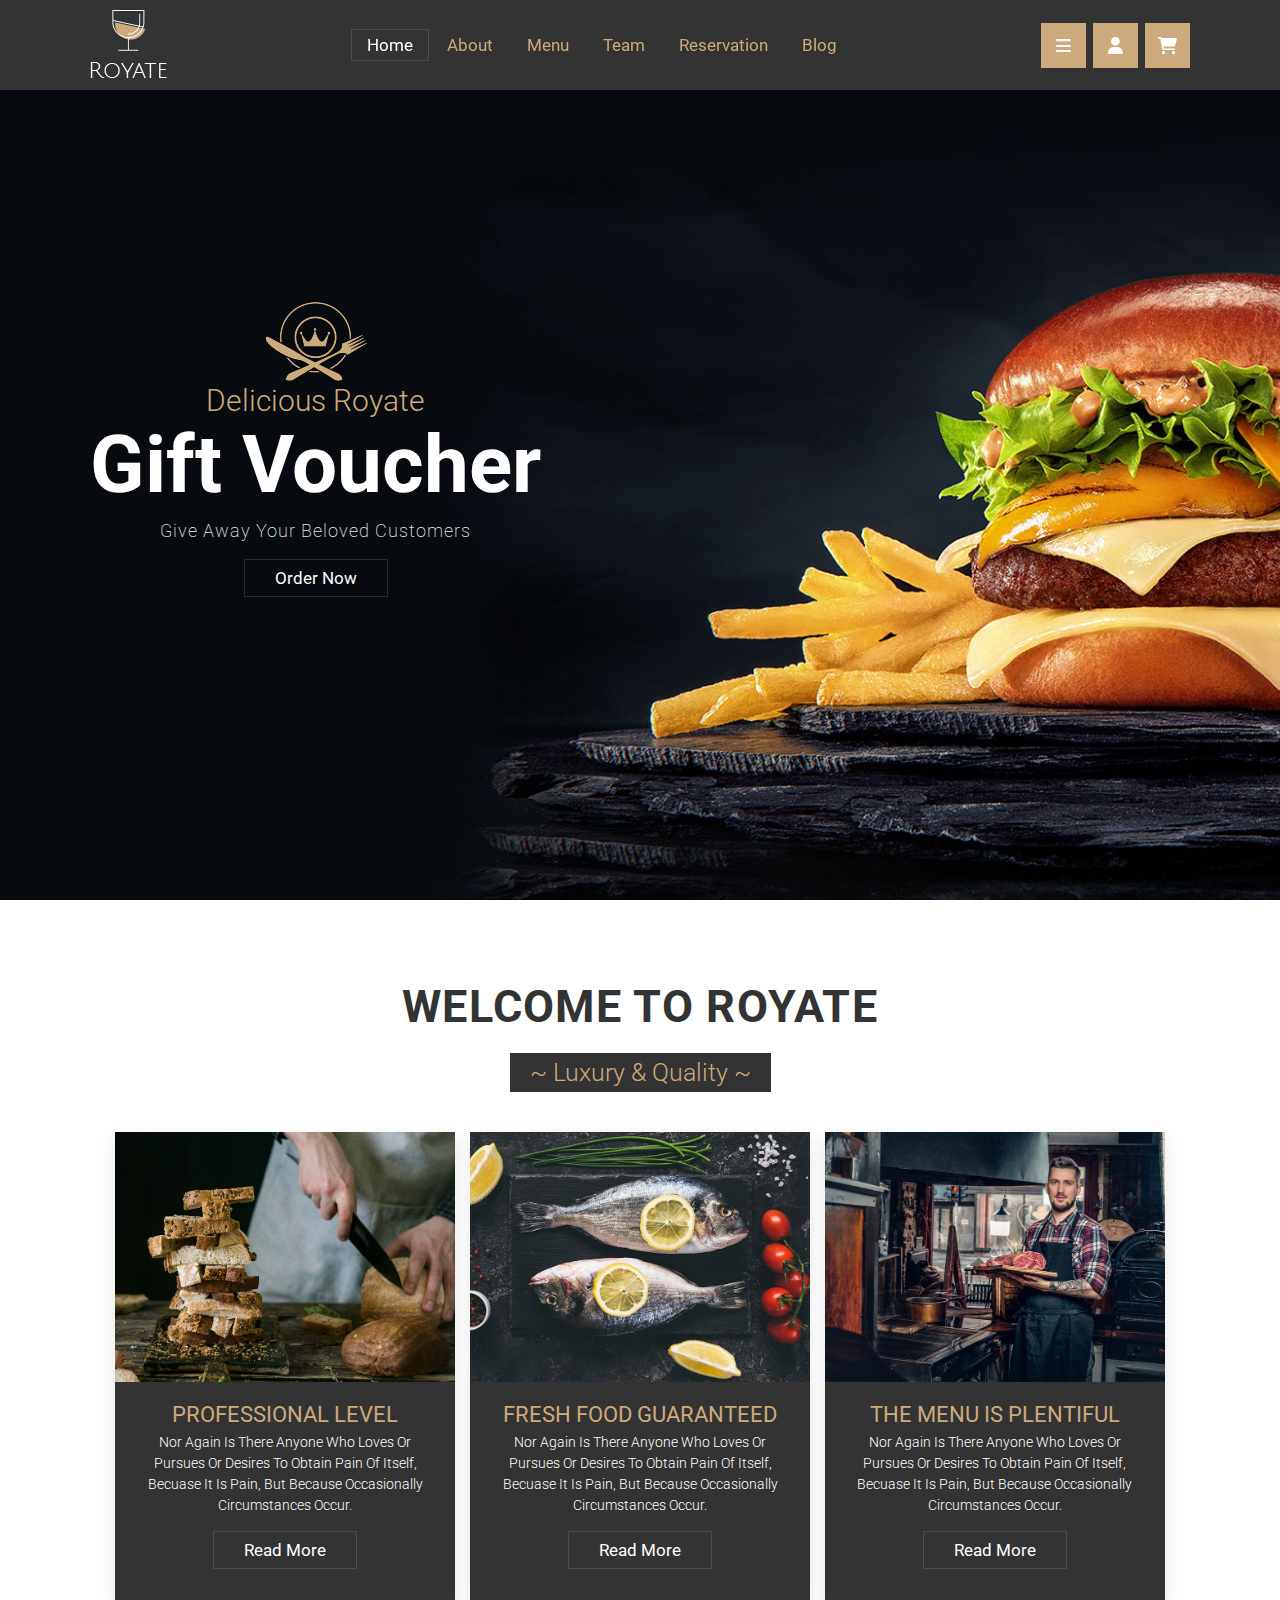
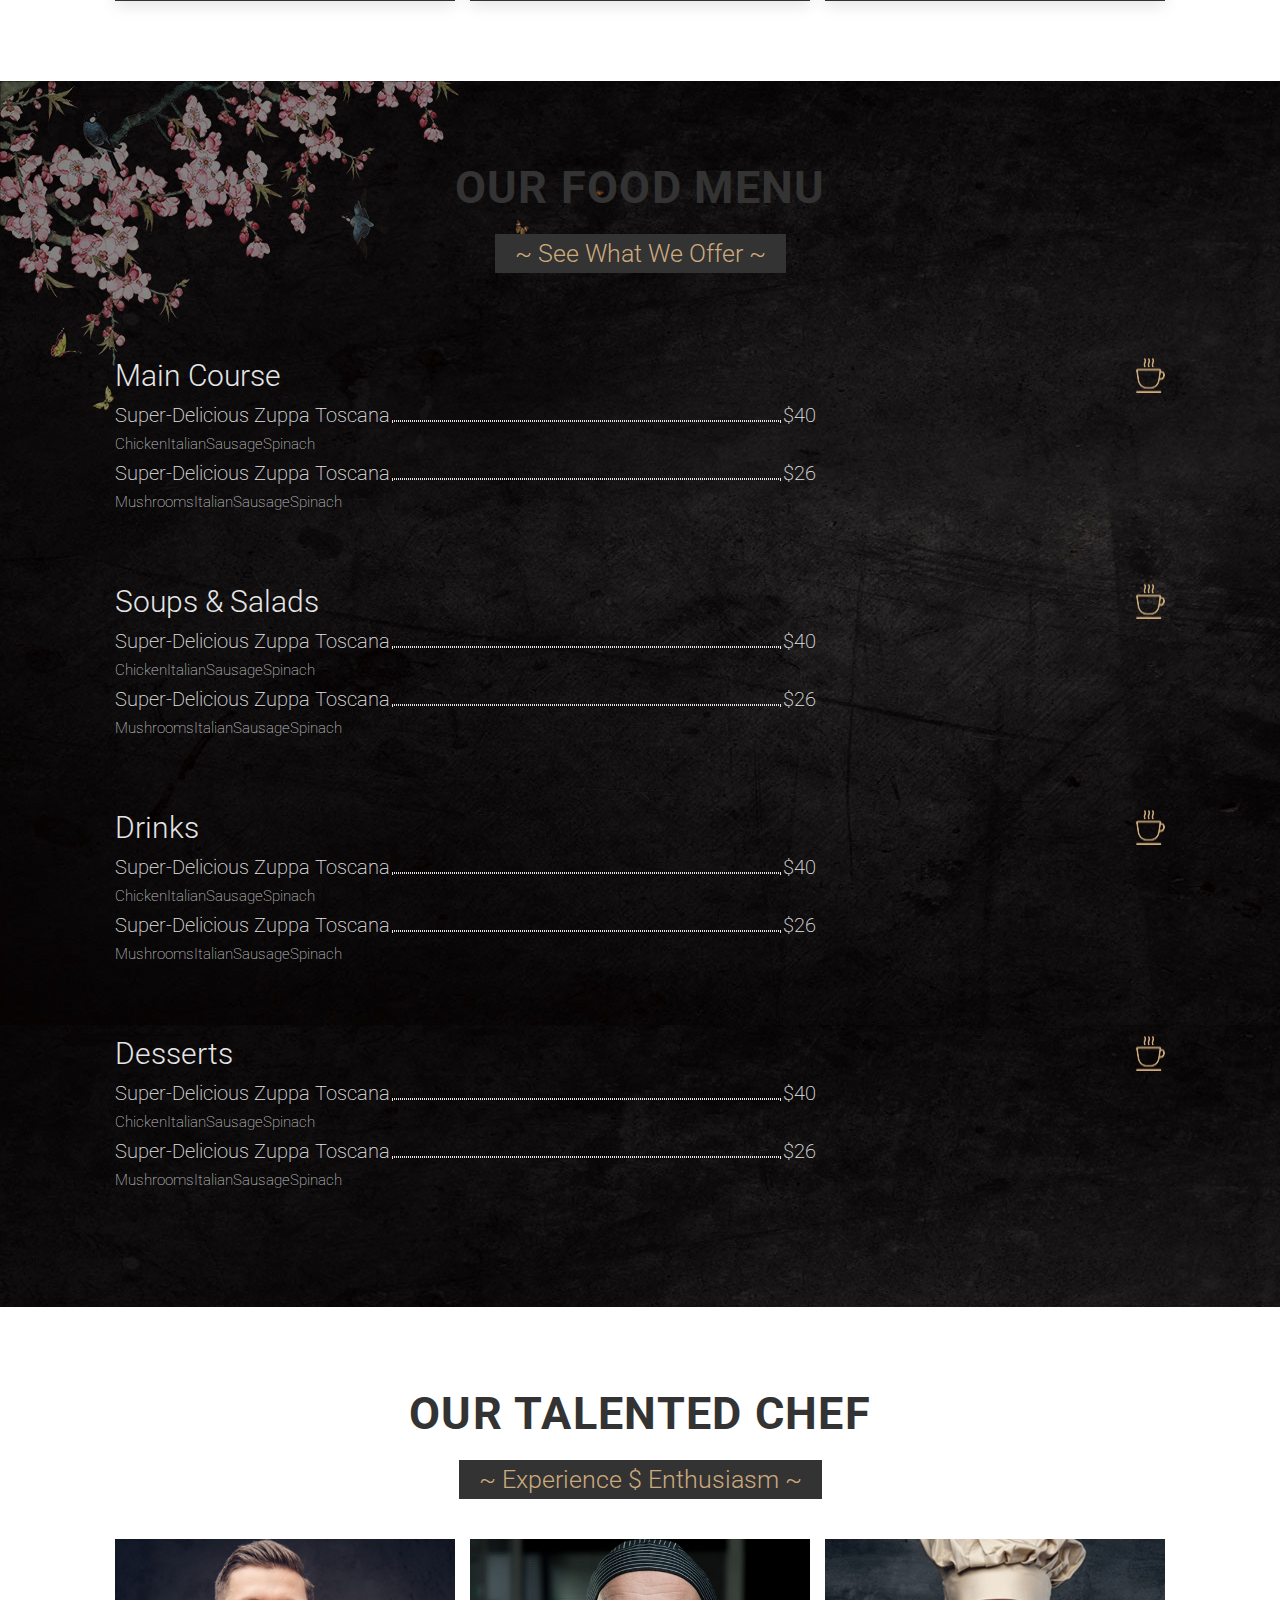
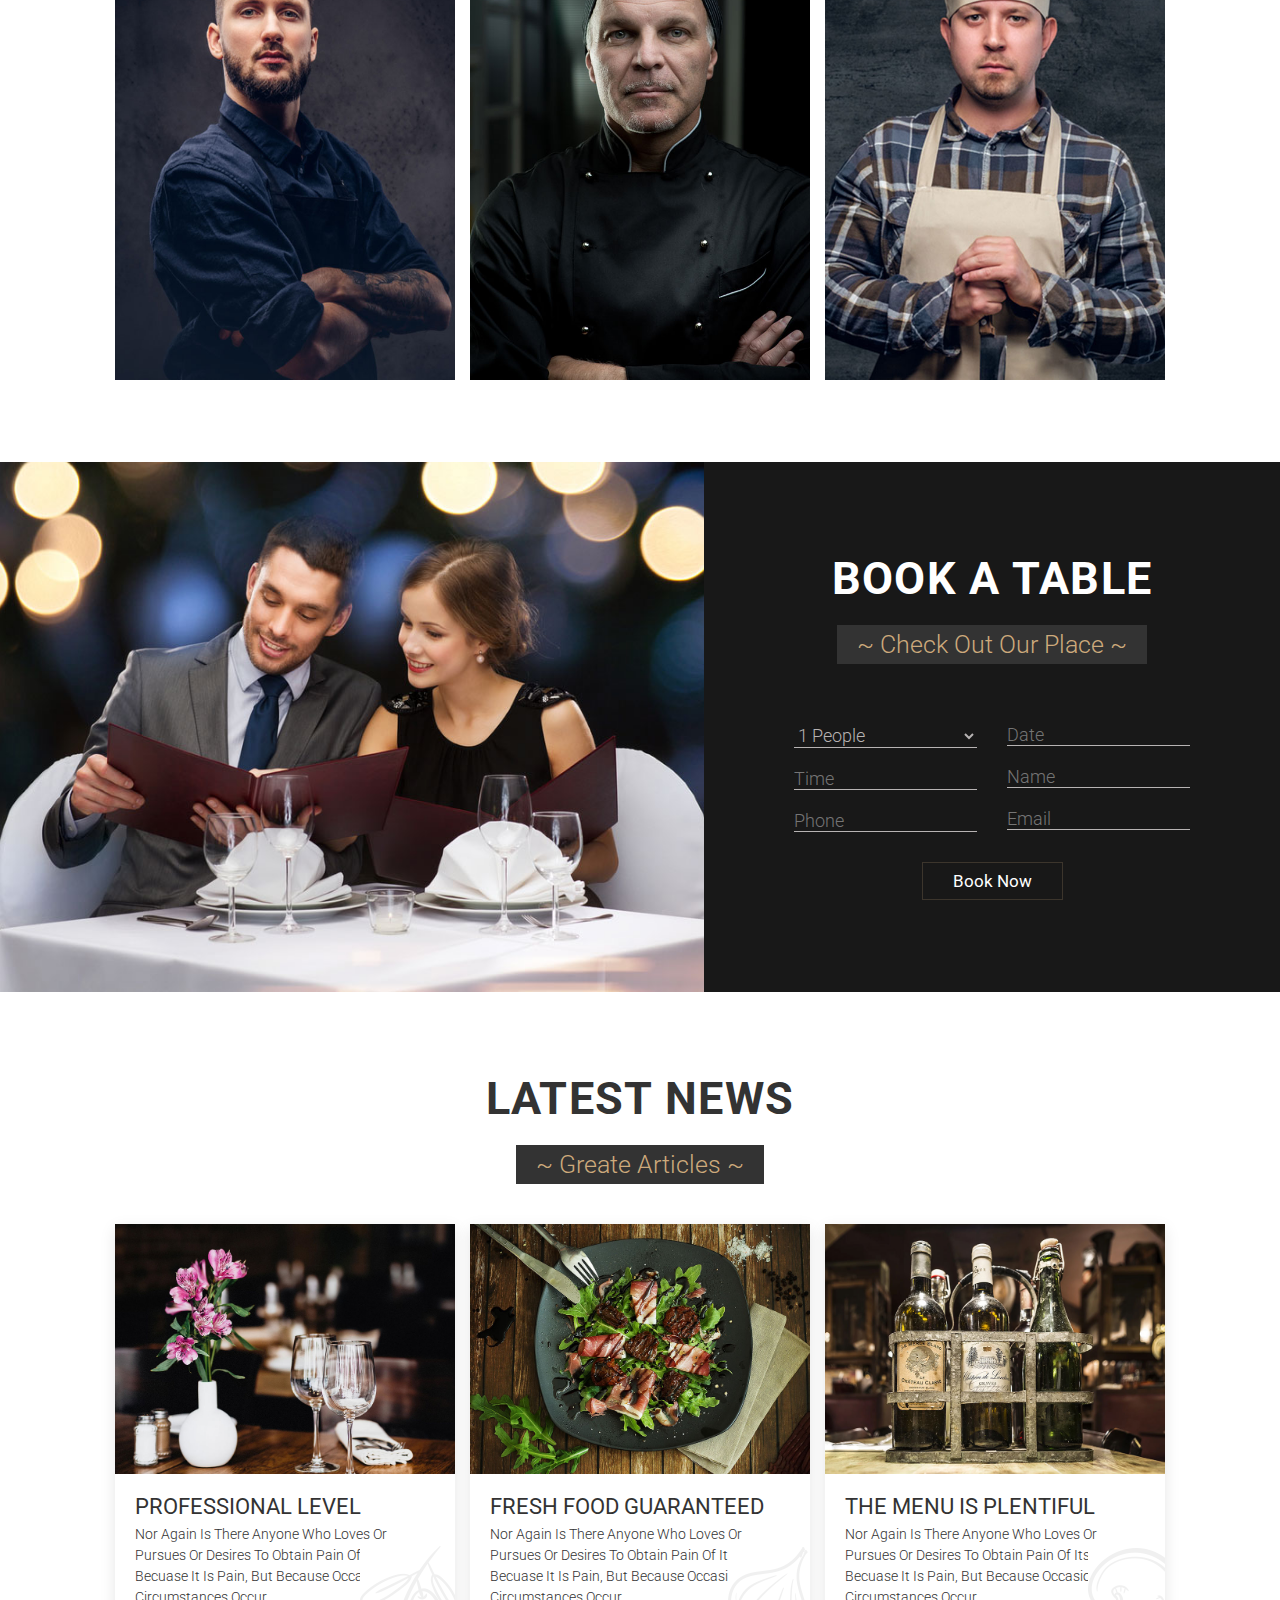
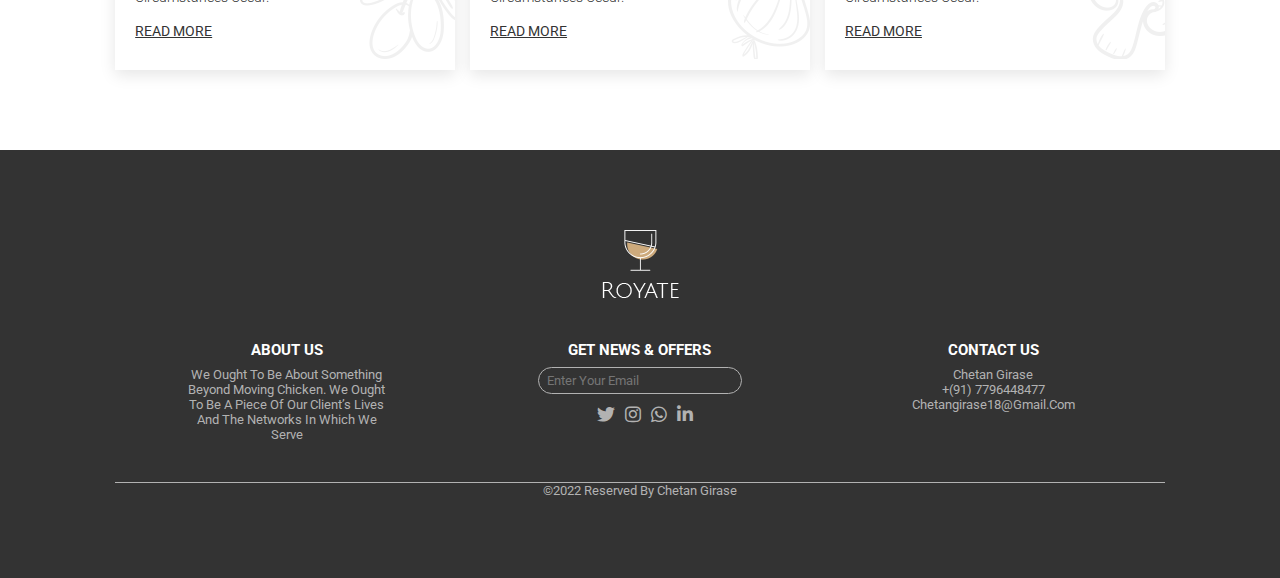
<file: index.html>
<!DOCTYPE html>
<html>
<head>
	<meta charset="utf-8">
	<meta name="viewport" content="width=device-width, initial-scale=1">
	<title>Restaurant</title>
	<link rel="stylesheet" type="text/css" href="https://cdnjs.cloudflare.com/ajax/libs/font-awesome/6.0.0/css/all.min.css">

	<!-- custom css file link -->
	<link rel="stylesheet" type="text/css" href="style.css">

	<!-- Link Swiper's CSS -->
    <link rel="stylesheet" href="https://unpkg.com/swiper/swiper-bundle.min.css"/>

	<!-- Favicon -->
	<link rel="shortcut icon" type="image/jpg" href="logo.png"/>


</head>
<body>
	<!-- header section start -->
	<header>
		<a href="#" class="logo"><img src="logo.png"></a>

		<nav class="navbar">
			<a href="#home" class="active">home</a>
			<a href="#about">about</a>
			<a href="#menu">menu</a>
			<a href="#team">team</a>
			<a href="#reservation">reservation</a>
			<a href="#blog">blog</a>
		</nav>

		<div class="icons">
			<i class="fas fa-bars" id="menu></i>
			<i class="fas fa-search"></i>
			<a href="Signup.html"><i class="fas fa-user" aria-hidden="true"></i></a>
			<i class="fas fa-shopping-cart"></i>
		</div>
	</header>
	<!-- header section end -->

	<!-- image section start -->
	<div class="home" id="home">
		<div class="swiper home-slider">
			<div class="swiper-wrapper wrapper">
				<div class="swiper-slide slide slide1">
					<div class="content">
						<img src="crown-symbol.png">

						<h3>delicious royate</h3>
						<h1>gift voucher</h1>
						<p>
							give away your beloved customers
						</p>
						<a href="#" class="btn">order now</a>
					</div>
				</div>
			<div class="swiper-pagination"></div>
		</div>
	</div>
	<!-- image section ends -->

	<!-- welcome section start -->
	<section class="welcome" id="about">
		<h1 class="heading">WELCOME TO ROYATE</h1>
		<center><h3 class="sub-heading"> ~ Luxury & Quality ~ </h3></center>

		<div class="box-container">
			<div class="box">
				<div class="image">
					<img src="post-thumb-1.jpg">
				</div>

				<div class="content">
					<h3>PROFESSIONAL LEVEL</h3>
					<p>nor again is there anyone who loves or pursues or desires to obtain pain of itself, becuase it is pain, but because occasionally circumstances occur.</p>

					<a href="#" class="btn">Read More</a>
				</div>
			</div>

			<div class="box">
				<div class="image">
					<img src="post-thumb-2.jpg">
				</div>

				<div class="content">
					<h3>FRESH FOOD GUARANTEED</h3>
					<p>nor again is there anyone who loves or pursues or desires to obtain pain of itself, becuase it is pain, but because occasionally circumstances occur.</p>

					<a href="#" class="btn">Read More</a>
				</div>
			</div>

			<div class="box">
				<div class="image">
					<img src="post-thumb-3.jpg">
				</div>

				<div class="content">
					<h3>THE MENU IS PLENTIFUL</h3>
					<p>nor again is there anyone who loves or pursues or desires to obtain pain of itself, becuase it is pain, but because occasionally circumstances occur.</p>

					<a href="#" class="btn">Read More</a>
				</div>
			</div>
		</div>
	</section>
	<!-- welcome section end -->

	<!-- our menu section start -->
	<section class="our-menu" id="menu">
		<h1 class="heading">our food menu</h1>
		<center><h3 class="sub-heading"> ~ see what we offer ~ </h3></center>

		<div class="menu-container">

			<div class="item">
				<div class="item-name">
					<h2>Main Course</h2>
					<img src="drinks.png">
				</div>

				<div class="item-body">
					<div class="item-menu">
						<h3>Super-Delicious Zuppa Toscana</h3>
						<span class="dots"></span>
						<h3>$40</h3>

						<ul>
							<li><a href="#">Chicken</a></li>
							<li><a href="#">Italian</a></li>
							<li><a href="#">Sausage</a></li>
							<li><a href="#">Spinach</a></li>
						</ul>
					</div>

					<div class="item-menu">
						<h3>Super-Delicious Zuppa Toscana</h3>
						<span class="dots"></span>
						<h3>$26</h3>

						<ul>
							<li><a href="#">Mushrooms</a></li>
							<li><a href="#">Italian</a></li>
							<li><a href="#">Sausage</a></li>
							<li><a href="#">Spinach</a></li>
						</ul>
					</div>

				</div>
			</div>

			<div class="item">
				<div class="item-name">
					<h2>Soups & salads</h2>
					<img src="drinks.png">
				</div>

				<div class="item-body">
					<div class="item-menu">
						<h3>Super-Delicious Zuppa Toscana</h3>
						<span class="dots"></span>
						<h3>$40</h3>

						<ul>
							<li><a href="#">Chicken</a></li>
							<li><a href="#">Italian</a></li>
							<li><a href="#">Sausage</a></li>
							<li><a href="#">Spinach</a></li>
						</ul>
					</div>

					<div class="item-menu">
						<h3>Super-Delicious Zuppa Toscana</h3>
						<span class="dots"></span>
						<h3>$26</h3>

						<ul>
							<li><a href="#">Mushrooms</a></li>
							<li><a href="#">Italian</a></li>
							<li><a href="#">Sausage</a></li>
							<li><a href="#">Spinach</a></li>
						</ul>
					</div>

				</div>
			</div>


			<div class="item">
				<div class="item-name">
					<h2>Drinks</h2>
					<img src="drinks.png">
				</div>

				<div class="item-body">
					<div class="item-menu">
						<h3>Super-Delicious Zuppa Toscana</h3>
						<span class="dots"></span>
						<h3>$40</h3>

						<ul>
							<li><a href="#">Chicken</a></li>
							<li><a href="#">Italian</a></li>
							<li><a href="#">Sausage</a></li>
							<li><a href="#">Spinach</a></li>
						</ul>
					</div>

					<div class="item-menu">
						<h3>Super-Delicious Zuppa Toscana</h3>
						<span class="dots"></span>
						<h3>$26</h3>

						<ul>
							<li><a href="#">Mushrooms</a></li>
							<li><a href="#">Italian</a></li>
							<li><a href="#">Sausage</a></li>
							<li><a href="#">Spinach</a></li>
						</ul>
					</div>

				</div>
			</div>


			<div class="item">
				<div class="item-name">
					<h2>Desserts</h2>
					<img src="drinks.png">
				</div>

				<div class="item-body">
					<div class="item-menu">
						<h3>Super-Delicious Zuppa Toscana</h3>
						<span class="dots"></span>
						<h3>$40</h3>

						<ul>
							<li><a href="#">Chicken</a></li>
							<li><a href="#">Italian</a></li>
							<li><a href="#">Sausage</a></li>
							<li><a href="#">Spinach</a></li>
						</ul>
					</div>

					<div class="item-menu">
						<h3>Super-Delicious Zuppa Toscana</h3>
						<span class="dots"></span>
						<h3>$26</h3>

						<ul>
							<li><a href="#">Mushrooms</a></li>
							<li><a href="#">Italian</a></li>
							<li><a href="#">Sausage</a></li>
							<li><a href="#">Spinach</a></li>
						</ul>
					</div>

				</div>
			</div>

		</div>
	</section>
	<!-- our menu section ends -->

	<!-- our team section start -->
	<section class="our-team" id="team">
		<h1 class="heading">our talented chef</h1>
		<center>
			<h3 class="sub-heading"> ~ Experience $ Enthusiasm ~ </h3>
		</center>

		<div class="our-chef">
			<div class="item">
				<div class="image">
					<img src="our-chef-1.jpg">
				</div>

				<div class="chef-info">
					<div>
						<h3>Jerry robertson</h3>
						<span>master chef</span>

						<ul>
							<li><a href="#"><i class="fa-brands fa-instagram"></i></a></li>
							<li><a href="#"><i class="fa-brands fa-twitter"></i></a></li>
							<li><a href="#"><i class="fa-brands fa-whatsapp"></i></a></li>
							<li><a href="#"><i class="fa-brands fa-linkedin-in"></i></a></li>
						</ul>
					</div>
				</div>
			</div>

			<div class="item">
				<div class="image">
					<img src="our-chef-2.jpg">
				</div>

				<div class="chef-info">
					<div>
						<h3>Corol rowson</h3>
						<span>master chef</span>

						<ul>
							<li><a href="#"><i class="fa-brands fa-instagram"></i></a></li>
							<li><a href="#"><i class="fa-brands fa-twitter"></i></a></li>
							<li><a href="#"><i class="fa-brands fa-whatsapp"></i></a></li>
							<li><a href="#"><i class="fa-brands fa-linkedin-in"></i></a></li>
						</ul>
					</div>
				</div>
			</div>

			<div class="item">
				<div class="image">
					<img src="our-chef-3.jpg">
				</div>

				<div class="chef-info">
					<div>
						<h3>taylor mccoy</h3>
						<span>master chef</span>

						<ul>
							<li><a href="#"><i class="fa-brands fa-instagram"></i></a></li>
							<li><a href="#"><i class="fa-brands fa-twitter"></i></a></li>
							<li><a href="#"><i class="fa-brands fa-whatsapp"></i></a></li>
							<li><a href="#"><i class="fa-brands fa-linkedin-in"></i></a></li>
						</ul>
					</div>
				</div>
			</div>


		</div>
	</section>
	<!-- our team section ends -->


	<!-- reservation section start -->
		<div class="reservation" id="reservation">
			<div class="image">
				
			</div>

			<div class="form">
				<h1 class="heading">book a table</h1>
				<center><h3 class="sub-heading">~ check out our place ~ </h3></center>

				<form>
					<div class="form-holder">
						<div>
							<select>
								<option>1 people</option>
								<option>2 people</option>
								<option>3 people</option>
								<option>4 people</option>
							</select>

							<input type="text" name="" placeholder="Time">
							<input type="text" name="" placeholder="Phone">
						</div>

						<div>
							<input type="text" name="" placeholder="Date">
							<input type="text" name="" placeholder="Name">
							<input type="email" name="" placeholder="email">
						</div>
					</div>
					<center><a href="#" class="btn">Book now</a></center>
				</form>
			</div>
		</div>
	<!-- reservation section ends -->

	<!-- news section start -->
	<section class="blog welcome" id="blog">
		<h1 class="heading">latest news</h1>
		<center><h3 class="sub-heading"> ~ Greate articles ~ </h3></center>

		<div class="box-container">
			<div class="box">
				<div class="image">
					<img src="post-thumb-4.jpg">
				</div>

				<div class="content">
					<h3>PROFESSIONAL LEVEL</h3>
					<p>nor again is there anyone who loves or pursues or desires to obtain pain of itself, becuase it is pain, but because occasionally circumstances occur.</p>
					<a href="#">READ MORE</a>
					<img src="post-body-bg-1.png">
				</div>
			</div>

			<div class="box">
				<div class="image">
					<img src="post-thumb-5.jpg">
				</div>

				<div class="content">
					<h3>FRESH FOOD GUARANTEED</h3>
					<p>nor again is there anyone who loves or pursues or desires to obtain pain of itself, becuase it is pain, but because occasionally circumstances occur.</p>
					<a href="#">READ MORE</a>
					<img src="post-body-bg-2.png">
				</div>
			</div>

			<div class="box">
				<div class="image">
					<img src="post-thumb-6.jpg">
				</div>

				<div class="content">
					<h3>THE MENU IS PLENTIFUL</h3>
					<p>nor again is there anyone who loves or pursues or desires to obtain pain of itself, becuase it is pain, but because occasionally circumstances occur.</p>
					<a href="#">READ MORE</a>
					<img src="post-body-bg-3.png">
				</div>
			</div>

		</div>
	</section>
	<!-- news section ends -->
	

	<!-- footer section start -->
	<section class="footer">
		<img src="logo.png" class="logo">

		<div class="container">
			<div>
				<h3>ABOUT US</h3>
				<p>We ought to be about something beyond moving chicken. We ought to be a piece of our client’s lives and the networks in which we serve
				</p>
			</div>

			<div>
				<h3>GET NEWS & OFFERS</h3>
				<input type="email" name="" placeholder="enter your email">
				<ul>
					<li><a href="#"><i class="fa-brands fa-twitter"></i></a></li>
					<li><a href="#"><i class="fa-brands fa-instagram"></i></a></li>
					<li><a href="#"><i class="fa-brands fa-whatsapp"></i></a></li>
					<li><a href="#"><i class="fa-brands fa-linkedin-in"></i></a></li>
				</ul>
			</div>

			<div>
				<h3>CONTACT US</h3>
				<span>Chetan Girase</span>
				<span>+(91) 7796448477</span>
				<span>chetangirase18@gmail.com</span>
			</div>
		</div>

		<p>&copy;2022 Reserved by Chetan Girase</p>
	</section>
	<!-- footer section end -->
</body>
</html>
</file>
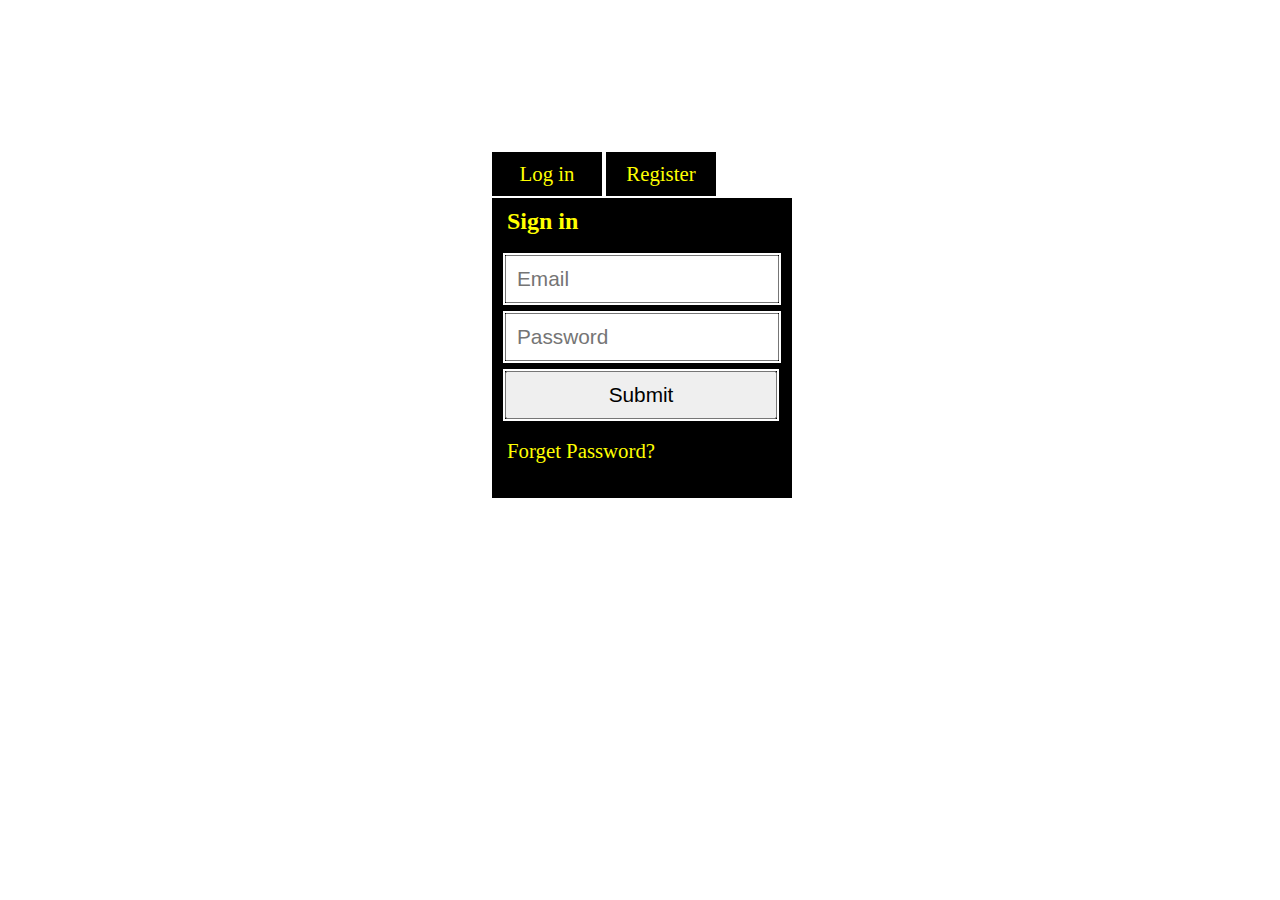
<file: Signup.html>
<!DOCTYPE html>
<html lang="en">
<head>
    <meta charset="UTF-8">
    <meta http-equiv="X-UA-Compatible" content="IE=edge">
    <meta name="viewport" content="width=device-width, initial-scale=1.0">
    <link rel="stylesheet" href="Signup.css">
    <title>Register</title>
</head>
<body>

    <div id="container">
        <div id="tabs">
            <p id="lt" class="tabs" onclick="loginTabFun()">Log in</p>
            <p id="rt" class="tabs" onclick="regTabFun()">Register</p>

            <div id="clear"></div>
        </div>

        <div id="cont">
            <div id="login" class="comm">
                <h3>Sign in</h3>

                <input id="se" type="email" placeholder="Email" required/>
                <input id="sp" type="password" placeholder="Password" required/>
                <input type="submit" onclick="login()" value="Submit"/>

                <p onclick="forTabFun()">Forget Password?</p>
            </div>
            <div id="register" class="comm">
                <h3>Sign up</h3>

                <input id="re" type="email" placeholder="Email" required/>
                <input id="rp" type="password" placeholder="Password" required/>
                <input id="rrp" type="password" placeholder="Re write Password" required/>
                <input type="submit" onclick="register()" value="Submit"/>

            </div >
            <div id="forgot" class="comm">
            <h3>Forgot Password</h3>
            <div>
                <input id="fe" type="email" placeholder="Email" required/>
                <input type="submit" onclick="forgot()" value="Submit"/>
            </div>
            </div>
        </div>
    </div>
    <!--<div id="footer">
        <h2>By. Mansoor Amin </br> Roll No. 1941</h2>

    </div>-->

    <Script src="Signup.js"></Script>
    
</body>
</html>
</file>
<file: style.css>
@import url('https://fonts.googleapis.com/css2?family=Roboto:wght@100;300;400;500;700&display=swap');

:root
{
	--black: #333;
	--light-color: #cdaa7c;
	--box-shadow: 0 .5rem 1.5rem rgba(0,0,0,.1);
}
*
{
	font-family: 'Roboto', sans-serif;
	margin: 0;
	padding: 0;
	box-sizing: border-box;
	text-decoration: none;
	border: none;
	outline: none;
	text-transform: capitalize;
	transition: all .2s linear;
}
html
{
	font-size: 62.5%;
	overflow-x: hidden;
	scroll-behavior: smooth;
}
/*navbar style start*/
header
{
	position: fixed;
	top: 0;
	left: 0;
	right: 0;
	background: var(--black);
	padding: 1rem 7%;
	display: flex;
	align-items: center;
	justify-content: space-between;
	box-shadow: var(--box-shadow);
	z-index: 10000;
}
header .logo img 
{
	height: auto;
}
header .navbar a 
{
	font-size: 1.7rem;
	padding: .5rem 1.5rem;
	color: var(--light-color);
	border: .1rem solid transparent;
}
header .navbar a.active,
header .navbar a:hover
{
	color: #fff;
	border: .1rem solid rgba(205, 170, 124, 0.2);
} 
header .icons i 
{
	cursor: pointer;
	margin-left: .5rem;
	height: 4.5rem;
	width: 4.5rem;
	line-height: 4.5rem;
	background: var(--light-color);
	text-align: center;
	font-size: 1.7rem;
	color: #fff;
}
header .icons i:hover
{
	color: #fff;
	background: var(--light-color);
	transform: rotate(360deg);
}
header .icons #menu
{
	display: none;
}

/*navbar style end here*/

/*image style start*/
.home .home-slider .slide
{
	display: flex;
	align-items: center;
	height: 100vh;
	justify-content: flex-start;
}
.home .home-slider .slide1 
{
	background: url(slideshow-9.jpg);
}
.home .home-slider .slide2
{
	background: url(slideshow-11.jpg);
}
.home .home-slider .slide3
{
	background: url(slideshow-8.jpg);
}
.home .home-slider .slide1,
.home .home-slider .slide2,
.home .home-slider .slide3
{
	background-size: cover;
	background-repeat: no-repeat;
}
.home .home-slider .slide .content
{
	text-align: center;
	padding-left: 9rem;
}
.home .home-slider .slide .content h3
{
	color: var(--light-color);
	font-size: 3rem;
	font-weight: 300;
}
.home .home-slider .slide .content h1
{
	color: #fff;
	font-size: 8rem;
}
.home .home-slider .slide .content p 
{
	color: #e6e7e7;
	font-size: 1.8rem;
	letter-spacing: 1px;
	padding: .5rem 0;
	line-height: 1.5;
	font-weight: 200;
}
.btn
{
	margin-top: 1rem;
	display: inline-block;
	font-size: 1.7rem;
	color: #fff;
	border: .1rem solid rgba(205,170,124,0.2);
	background: transparent;
	cursor: pointer;
	padding: .8rem 3rem;
	position: relative;
	overflow: hidden;
	z-index: 1;
}
.btn:before
{
	content: '';
	width: 100%;
	height: 100%;
	background: var(--light-color);
	z-index: -1;
	position: absolute;
	top: 0;
	left: -100%;
	transition: .5s;
}
.btn:hover.btn:before
{
	left: 0;
}
.swiper-pagination-bullet
{
	background: var(--light-color)!important;
	width: 15px!important;
	height: 15px!important;
	border-radius: 0!important;
}

/*image style end*/

/*welcome style start*/
section
{
	padding: 8rem 9%;
}
.heading
{
	text-align: center;
	color: var(--black);
	font-size: 4.5rem;
	padding-bottom: 2rem;
	text-transform: uppercase;
	letter-spacing: 1.3px;
}
.sub-heading
{
	text-align: center;
	color: var(--light-color);
	font-size: 2.5rem;
	padding: .5rem 2rem;
	font-weight: 300;
	margin-bottom: 4rem;
	background: var(--black);
	display: inline-block;
}

.welcome .box-container
{
	display: flex;
	gap: 1.5rem;
}
.welcome .box-container .box
{
	width: 33%;
	background: var(--black);
	box-shadow: var(--box-shadow);
	text-align: center;
	padding-bottom: 1%;
}
.welcome .box-container .box .image
{
	height: 25rem;
	width: 100%;
	overflow: hidden;
	position: relative;
}
.welcome .box-container .box .image img 
{
	height: 100%;
	width: 100%;
	object-fit: cover;
}
.welcome .box-container .box .image:hover img 
{
	transform: scale(1.1);
}
.welcome .box-container .box .content 
{
	padding: 2rem;
	padding-top: 2rem;
}
.welcome .box-container .box .content h3
{
	color: var(--light-color);
	font-size: 2.2rem;
	font-weight: 400;
}
.welcome .box-container .box .content p 
{
	color: #fff;
	font-size: 1.4rem;
	font-weight: 300;
	padding: .5rem 0;
	line-height: 1.5;
}
/*welcome style end*/

/*our-menu style start*/
.our-menu
{
	background: url(our-menu-bg-1.png) left top no-repeat, url(our-menu-bg-3.jpg);

}
.our-menu .menu-container
{
	padding: 3rem 0;
	display: grid;
	grid-template-columns: repeat(auto-fit,minmax(50rem,2fr));
	gap: 5rem 10rem;
}
.our-menu .menu-container .item .item-name
{
	display: flex;
	justify-content: space-between;
	padding: 1rem 0;
	margin-top: .5rem;
}
.our-menu .menu-container .item .menu-item
{
	padding: .5rem 0;
}
.our-menu .menu-container .item .item-name h2
{
	font-size: 3rem;
	color: #e5e5e5;
	font-weight: 300;
}
.our-menu .menu-container .item .item-menu h3
{
	font-size: 2rem;
	color: #e5e5e5;
	font-weight: 200;
	display: inline-block;
}
.our-menu .menu-container .item .item-menu span 
{
	width: 37%;
	display: inline-block;
	border: 1px dotted #e5e5e5;
}
.our-menu .menu-container .item .item-menu ul 
{
	display: flex;
	font-size: 1.5rem;
	list-style: none;
	padding: .8rem 0;
	font-weight: 200;
}
.our-menu .menu-container .item .item-menu ul li a 
{
	color: #b9b9b9;
}

/*our-menu style ends*/

/*our chef style start*/
.our-chef
{
	width: 100%;
	display: grid;
	grid-template-columns: repeat(auto-fit,minmax(30rem,1fr));
	grid-gap: 1.5rem;
}
.our-chef .item .image img 
{
	width: 100%;
}
.our-chef .item
{
	position: relative;
	z-index: 2;
	overflow: hidden;
}
.our-chef .item:before
{
	position: absolute;
	content: '';
	width: 100%;
	height: 100%;
	display: none;
	top: 0;left: 0;right: 0;bottom: 0;
	background: rgba(0, 0, 0, .5);
	z-index: 5;
}
.our-chef .item:hover.item:before
{
	display: block;
}
.our-chef .item .chef-info
{
	position: absolute;
	top: 130%;
	left: 0;right: 0;bottom: 0;
	display: flex;
	justify-content: center;
	z-index: 10;
	align-items: center;
	transition: 1s;
	cursor: pointer;
}
.our-chef .item .chef-info h3
{
	font-size: 1.7rem;
	color: #fff;
	padding: .8rem 0;
	text-transform: uppercase;
}
.our-chef .item .chef-info span
{
	font-size: 1.7rem;
	color: var(--light-color);
	letter-spacing: 1px;
	font-weight: 300;
}
.our-chef .item .chef-info ul 
{
	list-style: none;
	display: flex;
	grid-gap: 2rem;
	padding: 3rem 0;
}
.our-chef .item .chef-info ul li a 
{
	color: #b9b6b6;
	font-size: 1.8rem;
}
.our-chef .item:hover .chef-info 
{
	top: 0;
}

/*our chef style ends*/

/*reservation style start*/
.reservation
{
	display: flex;
	width: 100%;
	flex-wrap: wrap;
}
.reservation .image
{
	width: 55%;
	background: url(book-a-table.jpg);
	background-size: cover;
	background-repeat: no-repeat;
	background-position: center center;
	padding-top: 9rem;
}
.reservation .form 
{
	background: #181818;
	width: 45%;
	padding: 9rem 7%;
}
.reservation .form h1
{
	color: #fff;
}
.reservation .form-holder
{
	display: flex;
	grid-gap: 3rem;
	width: 100%;
}
.reservation .form form input,
.reservation .form form select
{
	display: block;
	margin: 2rem 0;
	width: 100%;
	background: none;
	border-bottom: .1rem solid #b7b3b3;
	color: #b7b3b3;
	font-size: 1.8rem;
	font-weight: 300;
}
.reservation .form form input:placeholder
{
	color: #b7b3b3;
}
/*reservation style end*/

/*blog style start*/
.blog .box-container .box 
{
	background: #fff;
}
.blog .content
{
	text-align: left;
	position: relative;
}
.blog .content h3,
.blog .content p,
.blog .content a
{
	color: #333!important;
}
.blog .content a
{
	font-size: 14px;
	display: inline-block;
	padding-top: 1rem;
	text-decoration: underline;
}
.blog .content img 
{
	position: absolute;
	right: 0;
	bottom: 0;
}
/*blog style ends*/

/*footer style start*/
.footer
{
	background: #333;
	text-align: center;
	color: #b2b2b2;
	font-size: 1.3rem;
}
.footer .container
{
	display: grid;
	grid-template-columns: repeat(auto-fit, minmax(30rem,2fr));
	color: #b2b2b2;
	grid-gap: 1rem;
	padding: 4rem 0;
	border-bottom: 1px solid #b2b2b2;
}
.footer .container div
{
	padding: 0 7rem;
}
.footer .container h3
{
	color: #fff;
	font-size: 1.5rem;
	padding-bottom: .8rem;
}
.footer .container input
{
	width: 100%;
	border: 1px solid #b2b2b2;
	padding: .5rem .8rem;
	background: transparent;
	border-radius: 20px;
}
.footer .container ul 
{
	list-style: none;
	display: flex;
	justify-content: center;
	padding-top: 1rem;
}
.footer .container ul li a 
{
	color: #b2b2b2;
	margin-left: 10px;
	font-size: 18px;
}
.footer .container span 
{
	display: block;
}
/*footer style ends*/

/*media query*/
@media (max-width: 991px)
{
	html
	{
		font-size: 55%;
	}
	header
	{
		padding: 1rem 2rem;
	}
	header .logo img
	{
		height: 7rem;
	}
	.our-menu .menu-container
	{
		grid-template-columns: repeat(auto-fit,minmax(30rem,2fr));
	}
	.our-menu .menu-container .item .item-menu span 
	{
		width: 15%;
	}

}
@media (max-width: 768px)
{
	/*navbar media query*/
	header .logo img
	{
		height: 7rem;
	}
	header .icons #menu
	{
		display: inline-block;
	}
	header .navbar
	{
		position: absolute;
		top: 100%;
		left: 0;
		right: 0;
		background: #eee;
		border-top: .1rem solid rgba(205,170,124,0.2);
		border-bottom: .1rem solid rgba(205,170,124,0.2);
		padding: 1rem;
		clip-path: polygon(0 0,100% 0,100% 0,0 0);
	}
	header .navbar.active
	{
		clip-path: polygon(0 0,100% 0,100% 100%,0 100%);
	}
	header .navbar a 
	{
		display: block;
		padding: 1.5rem;
		margin: 1rem;
		font-size: 2rem;
		background: var(--black);
	}

	

	/*slider media query*/
	.home .home-slider .slide
	{
		justify-content: center;
		height: 80vh;
	}
	.home .home-slider .slide .content
	{
		padding: 0;
	}
	.home .home-slider .slide .content h1
	{
		font-size: 7rem;
	}

	/*welcome section*/

	.welcome .box-container
	{
		flex-wrap: wrap;
	}
	.welcome .box-container .box 
	{
		width: 100%;
	}
	.reservation .image
	{
		width: 0;
	}
	.reservation .form
	{
		width: 100%;
	}
	.reservation .form .form-holder
	{
		display: block;
	}
}
</file>
<file: Signup.css>
* {
    padding: 0;
    margin: 0;
    /*box-size:border-box;*/
}
body {
    background-image: url(https://b.zmtcdn.com/mx-onboarding-hero87f77501659a5656cad54d98e72bf0d81627911821.webp);
}
#container {
    width: 300px;
    margin: 0 auto;
    margin-top: 150px;
}
.tabs {
    display: table-cell;
    width: 30%;
    background-color: black;
    padding: 10px;
    float: left;
    text-align: center;
    vertical-align: middle;
    border: 2px solid #ffffff;
    border-bottom: 0px;
    position: relative;
    font-size: 1.3em;
    color: yellow;
}
.tabs:hover, p{
    cursor: pointer;
}

#lt {
    background-color: black;
}
#cont {
    width: 100%;
    height: 300px;
    background-color: black;
    border: 2px solid #ffffff;
}

input{
    display: block;
    width: 250px;
    margin: 10px 13px;
    padding: 10px;
    font-size: 1.3em;
    color: black;
    outline: 2px solid #ffffff;
}

input[type="submit"] {
    width: 272px;
    color: black;
}

#clear {
    clear: both;
}

.comm {
    position: absolute;
    visibility: hidden;
}
#login {
    visibility: visible;
}

h3 {
    display: table-cell;
    vertical-align: middle;
    padding: 10px 15px;
    font-size: 1.5em;
    color: yellow;
}

#forgot h3 {
    display: block;
    margin-top: 30px;
    text-align: center;
}

#forgot div {
    margin-top: 30px;
}
p {
    padding: 10px 15px;
    font-size: 1.3em;
    color: yellow;
}
/*#footer {
    width: 300px;
    margin: 10px auto;
    text-align: center;
    color: rgba(9, 118, 155, 0.91);

}*/
</file>
